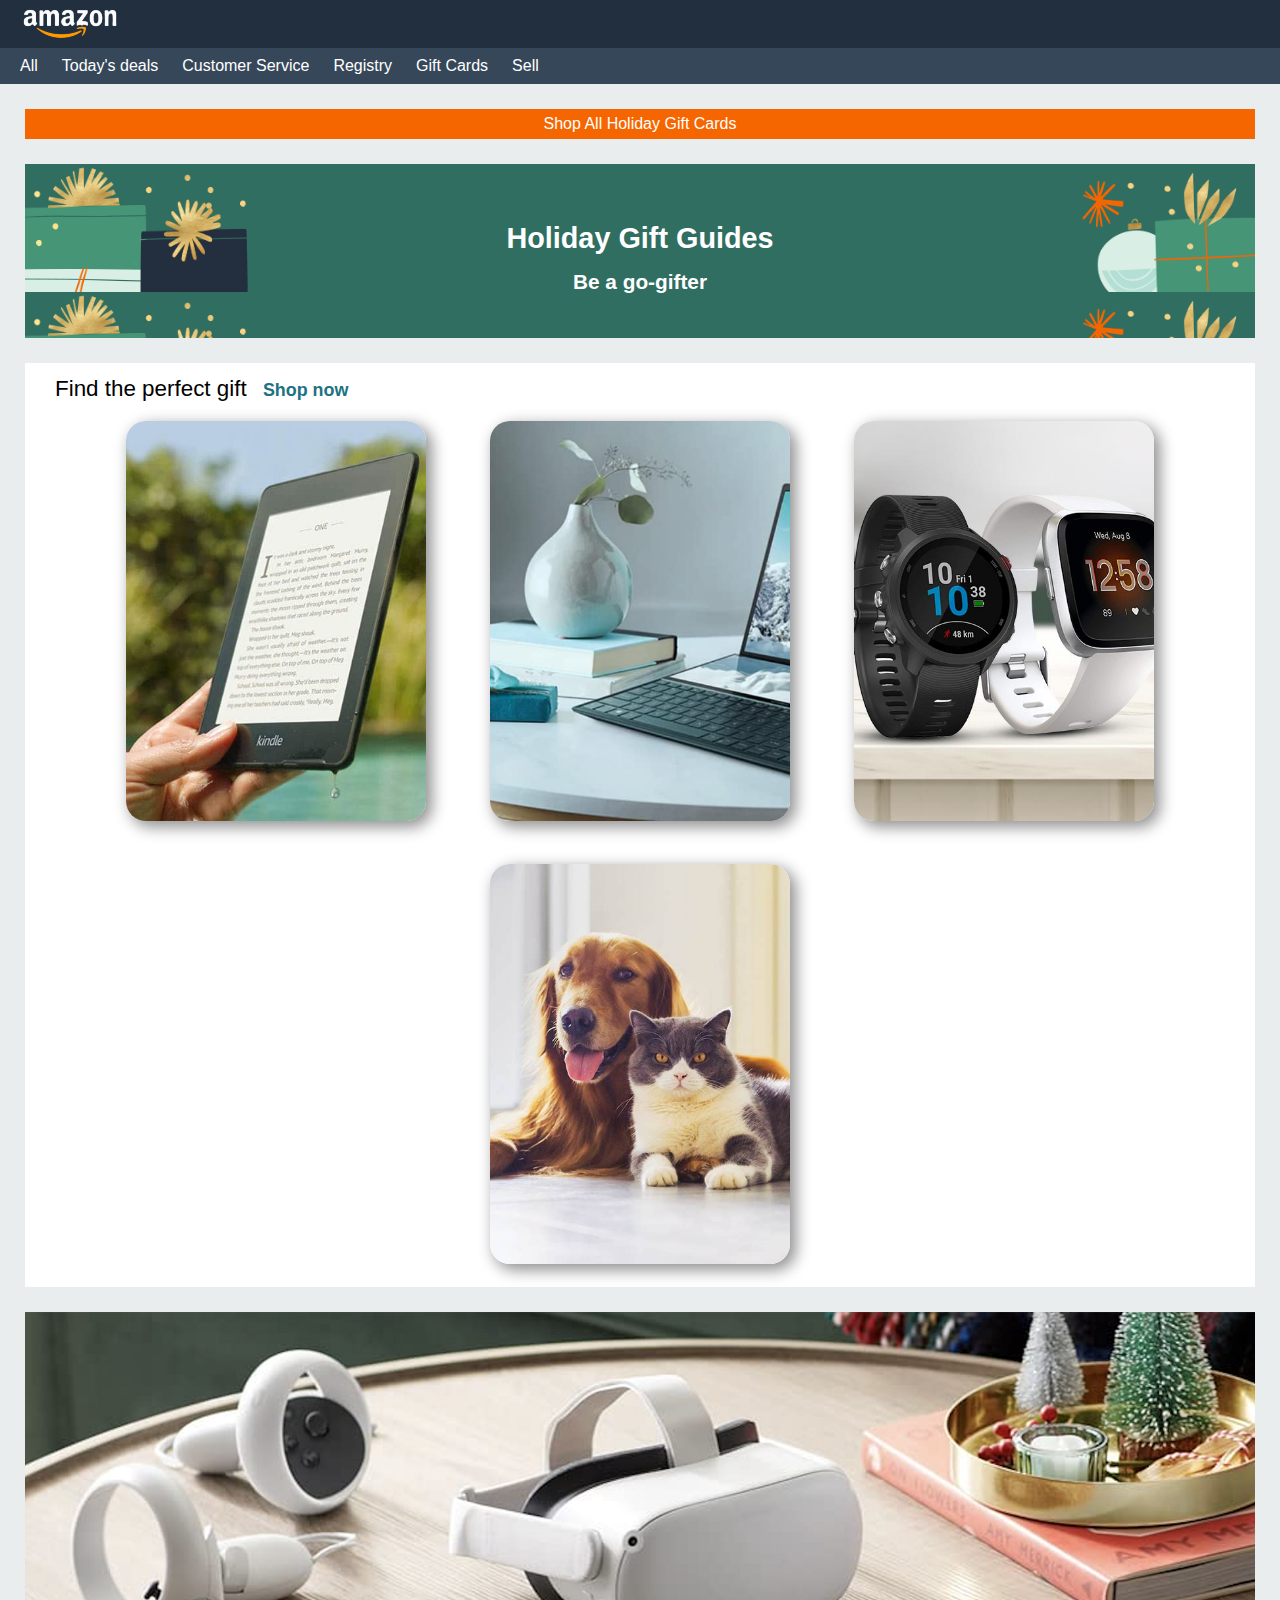
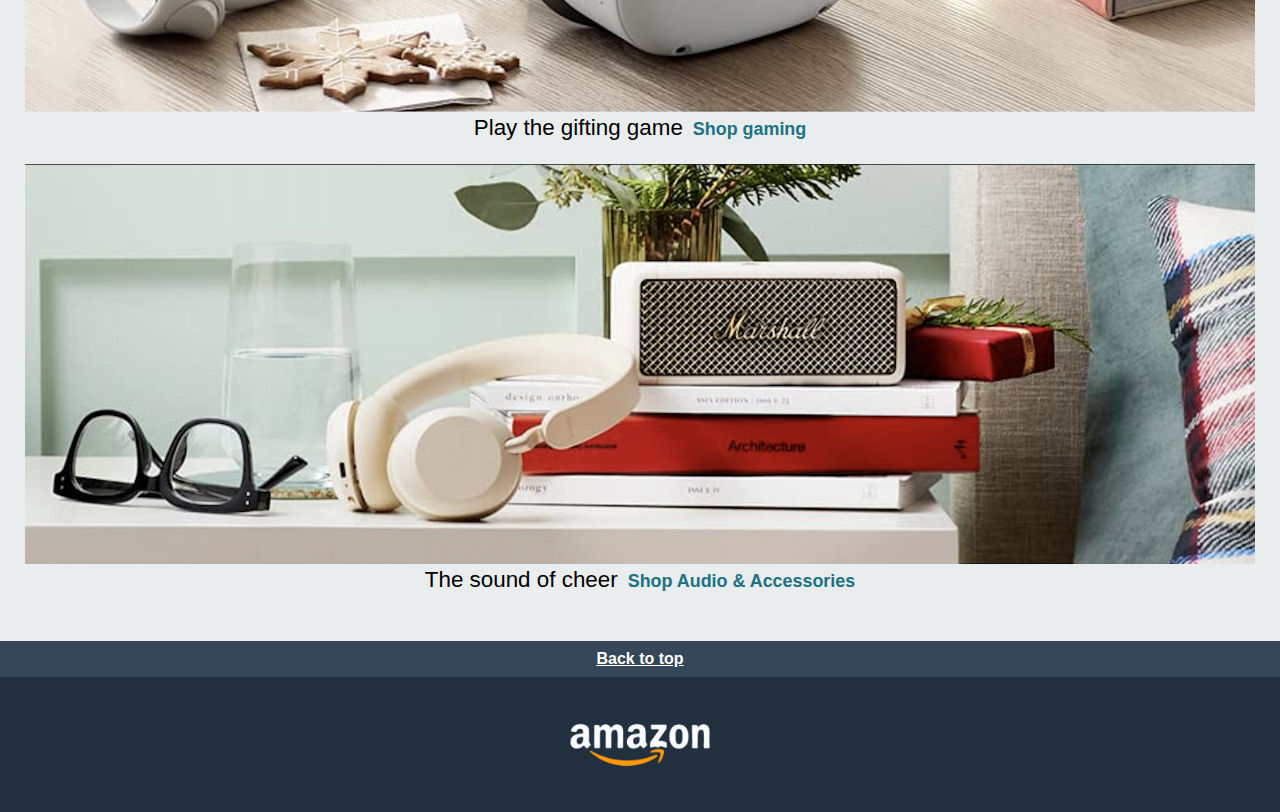
<file: index.html>
<!DOCTYPE html>
<html lang="en">
  <head>
    <meta charset="UTF-8" />
    <meta name="viewport" content="width=device-width, initial-scale=1.0" />
    <link rel="stylesheet" href="assets/css/style.css" />
    <link rel="stylesheet" href="assets/css/reset.css" />
    <title>Document</title>
  </head>
  <body>
    <header id="top">
      <div class="logo1">
        <img src="assets/images/logo.png" alt="logo amazon" />
      </div>
      <div class="nav">
        <p>All</p>
        <p>Today's deals</p>
        <p>Customer Service</p>
        <p>Registry</p>
        <p>Gift Cards</p>
        <p>Sell</p>
      </div>
    </header>

    <main>
      <div class="arancione"><p>Shop All Holiday Gift Cards</p></div>
      <div class="verde">
        <h2>Holiday Gift Guides</h2>
        <p>Be a go-gifter</p>
      </div>
      <section class="sezione1">
        <div>
          <h4>Find the perfect gift <span> Shop now </span></h4>
        </div>
        <div class="contenitore">
          <div class="box1"></div>
          <div class="box2"></div>
          <div class="box3"></div>
          <div class="box4"></div>
        </div>
      </section>
      <section class="sezione2">
        <div class="visore"></div>
        <div>
          <h4>Play the gifting game<span>Shop gaming</span></h4>
        </div>
      </section>
      <section class="sezione3">
        <div class="cuffie"></div>
        <div>
          <h4>The sound of cheer<span>Shop Audio & Accessories</span></h4>
        </div>
      </section>
    </main>
    <footer>
      <div class="ancora"><a href="#top">Back to top</a></div>
      <div class="logo2">
        <img src="assets/images/logo.png" alt="logo amazon" />
      </div>
    </footer>
  </body>
</html>
</file>
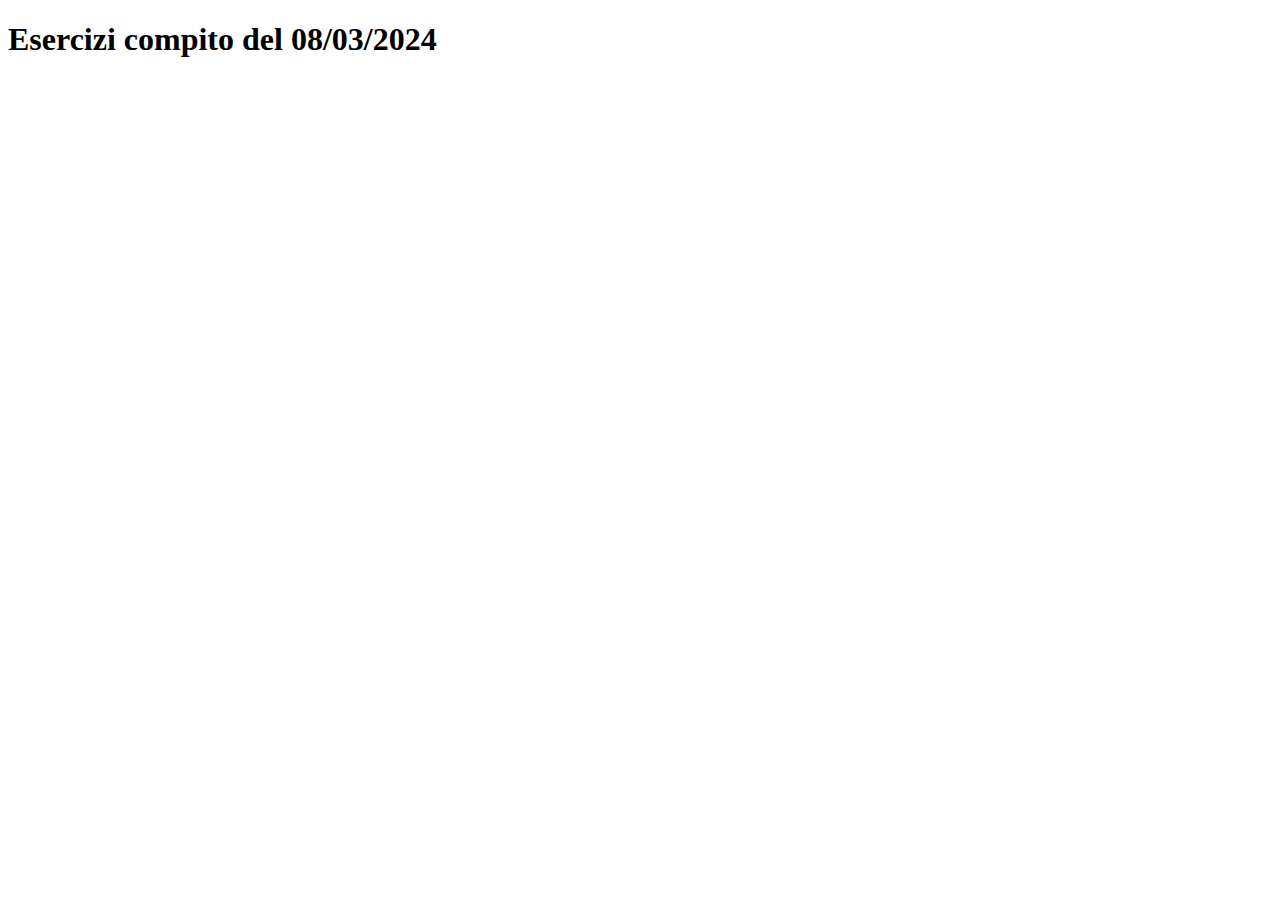
<file: esercizi_js.html>
<!DOCTYPE html>
<html lang="en">
  <head>
    <meta charset="UTF-8" />
    <meta name="viewport" content="width=device-width, initial-scale=1.0" />
    <title>JavaScript</title>
  </head>
  <body>
    <h1>Esercizi compito del 08/03/2024</h1>
    <script src="D5.js"></script>
  </body>
</html>
</file>
<file: assets/css/style.css>
/* Your styles here */
img {
  width: 100%;
}
header {
  .logo1 {
    background-color: rgb(34 47 63);
    img {
      width: 100px;
      padding: 5px 0 5px 20px;
    }
  }
  .nav {
    background-color: rgb(54 71 89);
    p {
      color: white;
      display: inline-block;
      margin: 10px 0 10px 20px;
      font-family: sans-serif;
    }
  }
}

main {
  padding: 25px;
  background-color: rgb(233 237 238);
  .arancione {
    background-color: rgb(245 102 0);
    p {
      color: white;
      text-align: center;
      padding: 7px 0;
      font-family: sans-serif;
    }
  }
  .verde {
    margin-top: 25px;
    background-image: url("/assets/images/bg-image.png");
    text-align: center;
    color: white;
    font-family: sans-serif;
    font-weight: 700;
    h2 {
      padding: 60px 0 20px 0;
      font-size: 1.8em;
    }
    p {
      padding-bottom: 45px;
      font-size: 1.3em;
    }
  }
  .sezione1 {
    background-color: white;
    margin-top: 25px;
    margin-bottom: 25px;
    h4 {
      padding: 15px 0 0 30px;
      font-size: 1.4em;
      font-family: sans-serif;
      font-weight: 500;
    }
    span {
      color: rgb(32 114 131);
      font-size: 0.8em;
      margin-left: 10px;
      font-weight: 700;
    }

    .contenitore {
      text-align: center;
    }
    .box1 {
      background-image: url("/assets/images/img_1.jpg");
      width: 300px;
      height: 400px;
      border-radius: 20px;
      background-position: center;
      background-size: cover;
      display: inline-block;
      margin: 20px 30px;
      box-shadow: 5px 5px 15px 1px rgba(0, 0, 0, 0.44);
    }
    .box2 {
      background-image: url("/assets/images/img_2.jpg");
      width: 300px;
      height: 400px;
      border-radius: 20px;
      background-position: center;
      background-size: cover;
      display: inline-block;
      margin: 20px 30px;
      box-shadow: 5px 5px 15px 1px rgba(0, 0, 0, 0.44);
    }
    .box3 {
      background-image: url("/assets/images/img_3.jpg");
      width: 300px;
      height: 400px;
      border-radius: 20px;
      background-position: center;
      background-size: cover;
      display: inline-block;
      margin: 20px 30px;
      box-shadow: 5px 5px 15px 1px rgba(0, 0, 0, 0.44);
    }
    .box4 {
      background-image: url("/assets/images/img_4.jpg");
      width: 300px;
      height: 400px;
      border-radius: 20px;
      background-position: center;
      background-size: cover;
      display: inline-block;
      margin: 20px 30px;
      box-shadow: 5px 5px 15px 1px rgba(0, 0, 0, 0.44);
    }
  }
  .sezione2 {
    margin-bottom: 25px;
    .visore {
      background-image: url("/assets/images/img_9.png");
      height: 400px;
      background-position: center;
      background-size: cover;
    }
    h4 {
      text-align: center;
      font-size: 1.4em;
      margin-top: 5px;
      font-family: sans-serif;
      font-weight: 500;
    }
    span {
      color: rgb(32 114 131);
      font-size: 0.8em;
      margin-left: 10px;
      font-weight: 700;
    }
  }
  .sezione3 {
    margin-bottom: 25px;
    .cuffie {
      background-image: url("/assets/images/img_10.png");
      height: 400px;
      background-position: center;
      background-size: cover;
    }
    h4 {
      text-align: center;
      font-size: 1.4em;
      margin-top: 5px;
      font-family: sans-serif;
      font-weight: 500;
    }
    span {
      color: rgb(32 114 131);
      font-size: 0.8em;
      margin-left: 10px;
      font-weight: 700;
    }
  }
}

footer {
  text-align: center;
  .ancora {
    background-color: rgb(54 71 89);
    padding: 10px 0;
    a {
      color: white;
      font-family: sans-serif;
      font-weight: 600;
    }
  }
  .logo2 {
    background-color: rgb(34 47 63);
    img {
      width: 150px;
      margin: 40px 0;
    }
  }
}
</file>
